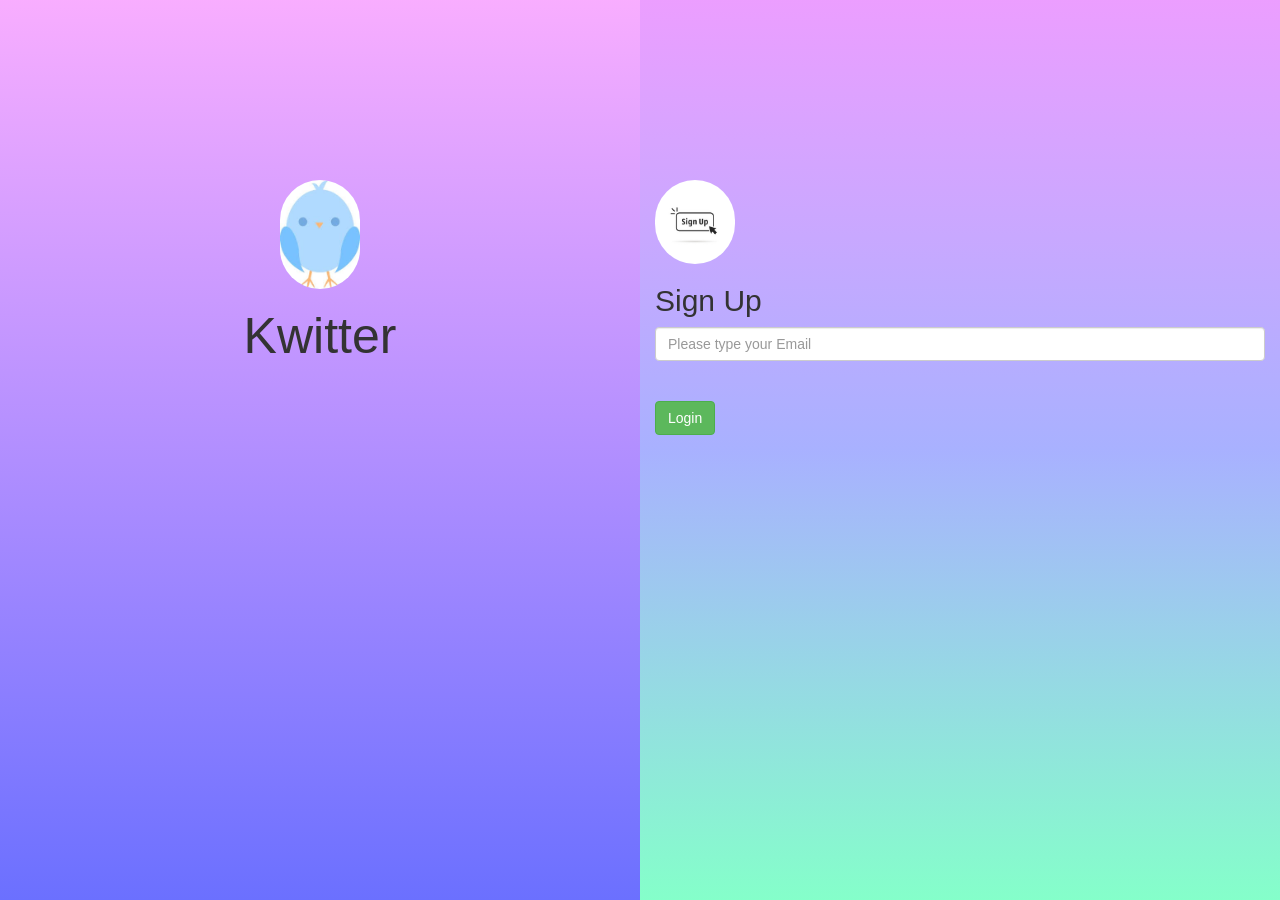
<file: index.html>
<html>
    <head>
        <title>Kwitter</title>
<link href="https://fonts.googleapis.com/css?family=Yeon+Sung&display=swap" rel="stylesheet"><meta name="viewport" content="width=device-width, initial-scale=1">

<link rel="stylesheet" href="https://maxcdn.bootstrapcdn.com/bootstrap/3.4.0/css/bootstrap.min.css">
<script src="https://ajax.googleapis.com/ajax/libs/jquery/3.4.1/jquery.min.js"></script>
<script src="https://maxcdn.bootstrapcdn.com/bootstrap/3.4.0/js/bootstrap.min.js"></script>

<link rel="stylesheet" type="text/css" href="kwitter.css">
<script src="kwitter.js"></script>
    </head>
    <body>
        
            
            <div class="col-lg-6 col-md-6 col-sm-6 col-xs-11 login_div">
                <center>
                    <img src="blue bird.jpg" class="logo">
                    <h1>
                        Kwitter
                        
                    </h1>
                   
                </center>
            </div>
            <div class="col-lg-6 col-md-6 col-sm-6 col-xs-11 login_div2">
                <img src="sign_up.jpg" class="sign_up">
                <h2>
                    Sign Up
                </h2>
                    <input type="text" id="name" class="form-control" placeholder="Please type your Email">
                    <br>
                    <br>

                    <button class="btn btn-success" onclick="user()">Login</button>
            </div>
       
    </body>
</html>
</file>
<file: kwitter.css>
.login_div{
    background: hsla(238, 100%, 71%, 1);

    background: linear-gradient(90deg, hsla(238, 100%, 71%, 1) 0%, hsla(295, 100%, 84%, 1) 100%);
    
    background: -moz-linear-gradient(90deg, hsla(238, 100%, 71%, 1) 0%, hsla(295, 100%, 84%, 1) 100%);
    
    background: -webkit-linear-gradient(90deg, hsla(238, 100%, 71%, 1) 0%, hsla(295, 100%, 84%, 1) 100%);
    
    filter: progid: DXImageTransform.Microsoft.gradient( startColorstr="#696eff", endColorstr="#f8acff", GradientType=1 );
width: 50%;
height: 100%;
}

.login_div2{
    background: hsla(154, 100%, 76%, 1);

    background: linear-gradient(90deg, hsla(154, 100%, 76%, 1) 0%, hsla(234, 100%, 83%, 1) 50%, hsla(288, 100%, 81%, 1) 100%);
    
    background: -moz-linear-gradient(90deg, hsla(154, 100%, 76%, 1) 0%, hsla(234, 100%, 83%, 1) 50%, hsla(288, 100%, 81%, 1) 100%);
    
    background: -webkit-linear-gradient(90deg, hsla(154, 100%, 76%, 1) 0%, hsla(234, 100%, 83%, 1) 50%, hsla(288, 100%, 81%, 1) 100%);
    
    filter: progid: DXImageTransform.Microsoft.gradient( startColorstr="#84FFC9", endColorstr="#AAB2FF", GradientType=1 );   
    width: 50%;
    height: 100%;
}

.logo
{
	width: 80px;
    margin-top: 180px;
    border-radius: 40px;
}

.sign_up{
    width: 80px;
    margin-top: 180px;
    border-radius: 40px;  
}

h1{
    font-size: 50px;
    font-family: Verdana, Geneva, Tahoma, sans-serif;
}

body{
    background: hsla(238, 100%, 71%, 1);

    background: linear-gradient(90deg, hsla(238, 100%, 71%, 1) 0%, hsla(295, 100%, 84%, 1) 100%);
    
    background: -moz-linear-gradient(90deg, hsla(238, 100%, 71%, 1) 0%, hsla(295, 100%, 84%, 1) 100%);
    
    background: -webkit-linear-gradient(90deg, hsla(238, 100%, 71%, 1) 0%, hsla(295, 100%, 84%, 1) 100%);
    
    filter: progid: DXImageTransform.Microsoft.gradient( startColorstr="#696eff", endColorstr="#f8acff", GradientType=1 );
}

h1{
    font-family: Verdana, Geneva, Tahoma, sans-serif;
}

#logout{
    float: right;
}

#roomname{
   width: 250px;
   margin-left: 200px;
}

#add_room{
    margin-left: 200px;
}
</file>
